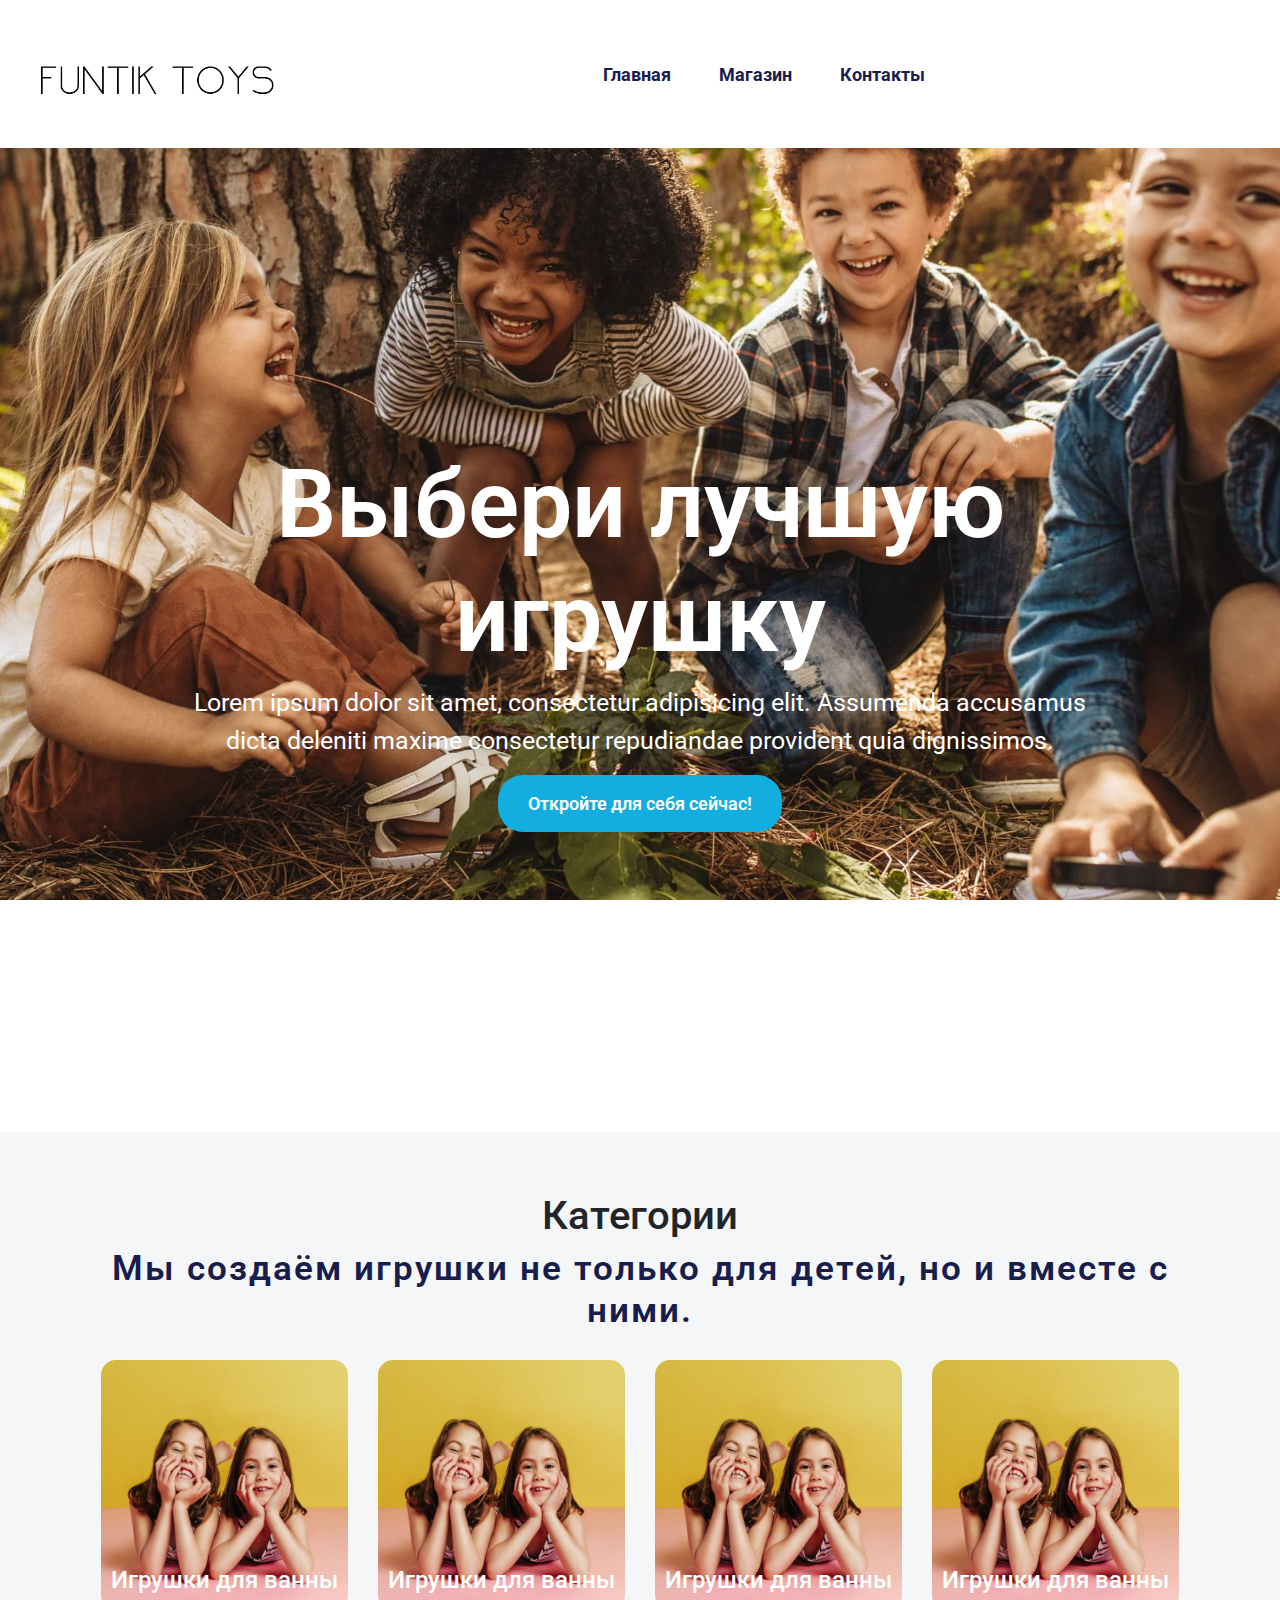
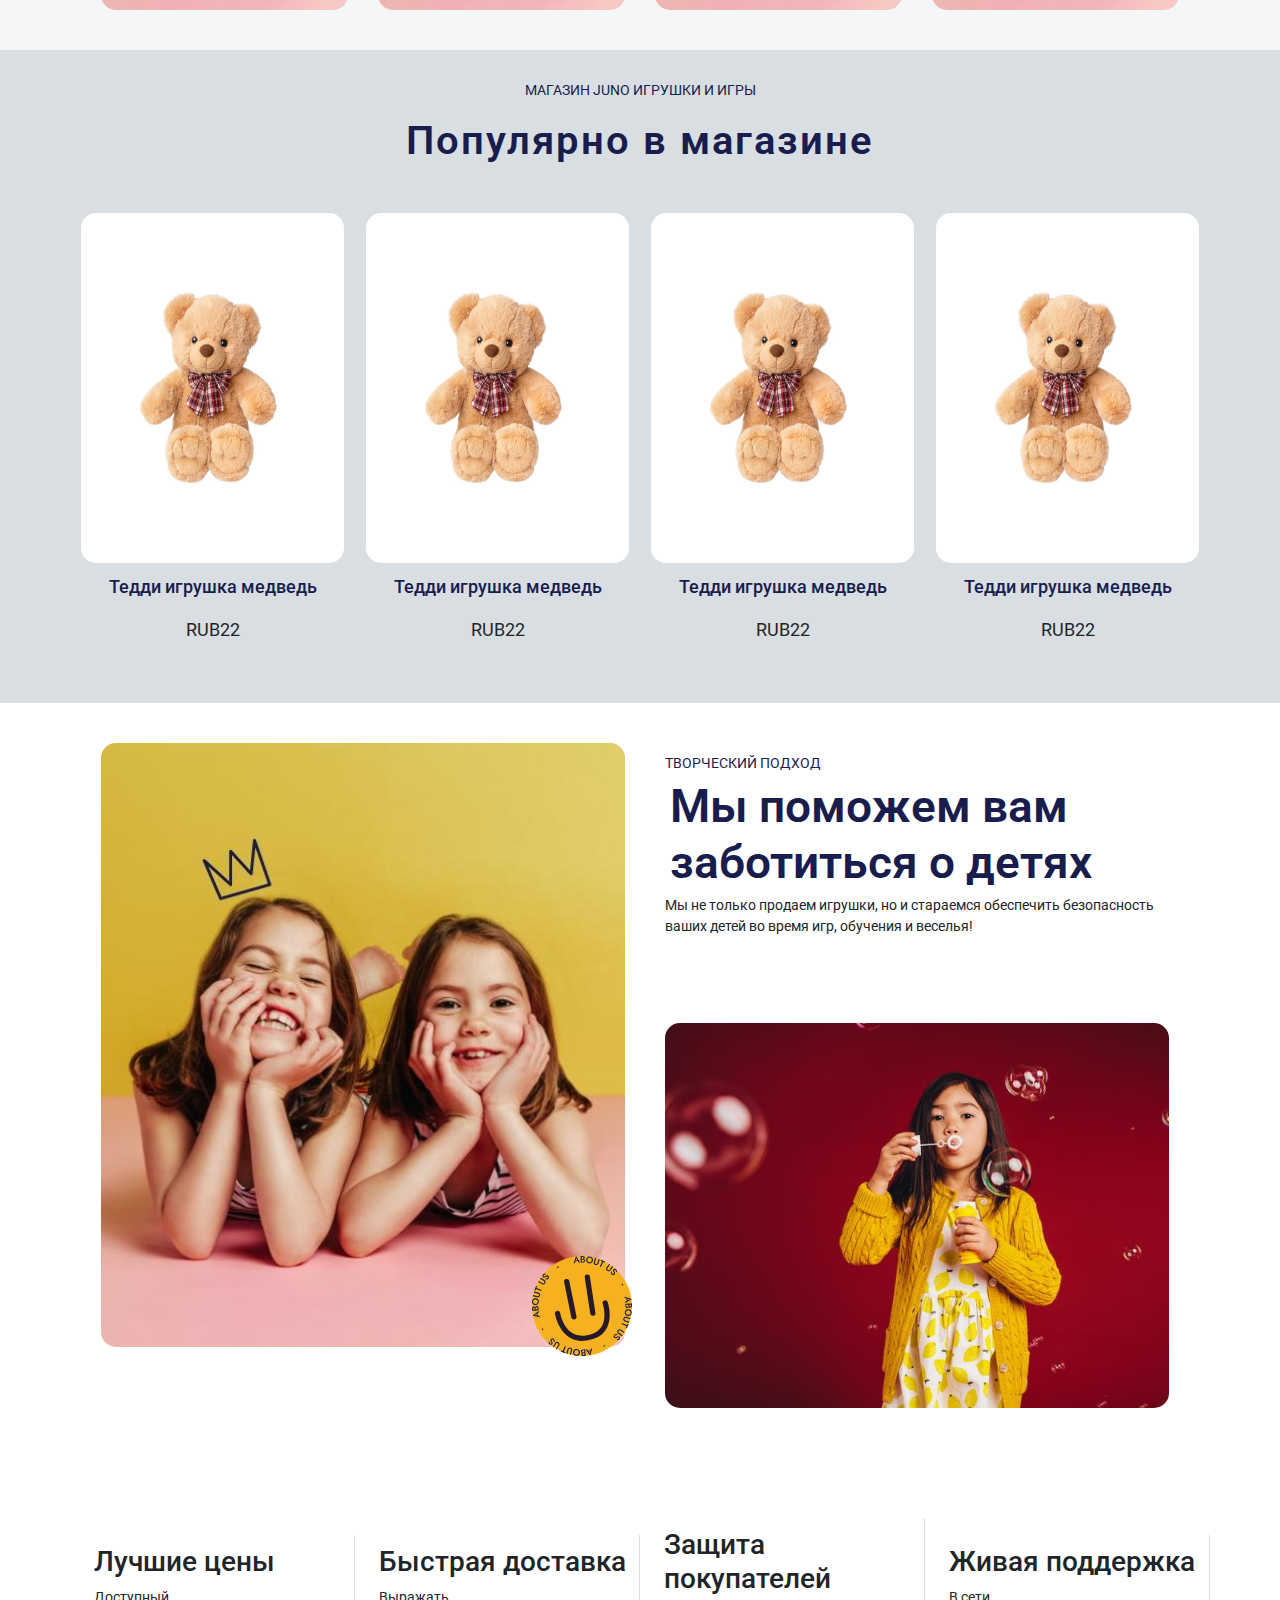
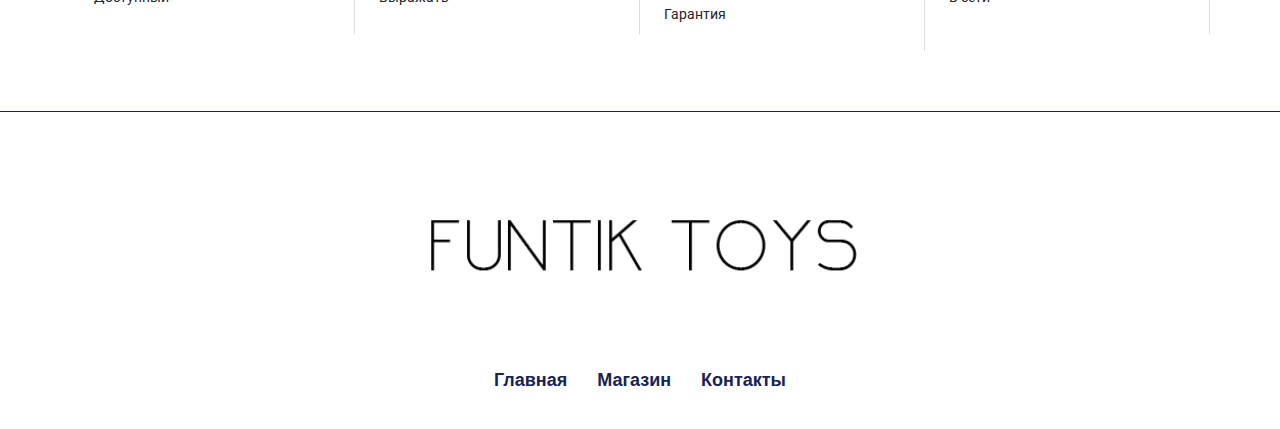
<file: index.html>
<!DOCTYPE html>
<html lang="en">
  <head>
    <meta charset="UTF-8" />
    <meta name="viewport" content="width=device-width, initial-scale=1.0" />
    <meta name="description" content="toys" />
    <meta name="keywords" content="toys" />
    <link
      rel="stylesheet"
      href="https://cdnjs.cloudflare.com/ajax/libs/font-awesome/6.4.0/css/all.min.css"
      integrity="sha512-iecdLmaskl7CVkqkXNQ/ZH/XLlvWZOJyj7Yy7tcenmpD1ypASozpmT/E0iPtmFIB46ZmdtAc9eNBvH0H/ZpiBw=="
      crossorigin="anonymous"
      referrerpolicy="no-referrer"
    />
    <link
      rel="stylesheet"
      href="https://cdn.jsdelivr.net/npm/bootstrap@4.0.0/dist/css/bootstrap.min.css"
      integrity="sha384-Gn5384xqQ1aoWXA+058RXPxPg6fy4IWvTNh0E263XmFcJlSAwiGgFAW/dAiS6JXm"
      crossorigin="anonymous"
    />
    <link rel="stylesheet" href="./assets/css/main.css" />
    <title>Funny</title>
  </head>

  <body>
    <!-- Header start -->
    <header>
      <div class="navigation-bar">
        <div class="header-futures">
          <div class="navbar">
            <div class="logo col-lg-4">
              <a href="index.html">
                <img src="./assets/Img/87.png" alt="logo" />
              </a>
            </div>
            <ul class="nav-menu col-lg-4">
              <li>
                <a href="index.html" class="nav-link hover-underline-animation"
                  >Главная</a
                >
              </li>
              <li>
                <a href="shop.html" class="nav-link hover-underline-animation"
                  >Магазин</a
                >
              </li>
              <li>
                <a
                  href="contact.html"
                  class="nav-link hover-underline-animation"
                  >Контакты
                </a>
              </li>
            </ul>
          </div>
        </div>
        <div class="mobile">
          <div class="hamburger">
            <span class="bar"></span>
            <span class="bar"></span>
            <span class="bar"></span>
          </div>
          <nav class="navbar-mobile">
            <ul class="nav-menu">
              <li><img src="./assets/Img/87.png" alt="logo" /></li>
              <li><a href="index.html" class="nav-link">Главная</a></li>
              <li><a href="shop.html" class="nav-link">Магазин</a></li>
              <li><a href="contact.html" class="nav-link">Контакты </a></li>
            </ul>
          </nav>
        </div>
        <div class="nav-futures col-lg-4">
          <ul>
            <li>
              <a href="wishlist.html">
                <i class="fa-regular fa-heart"></i>
              </a>
            </li>
          </ul>
        </div>
      </div>
    </header>
    <!-- Header End -->
    <!-- Slider start -->
    <div class="discover-shop">
      <div class="container">
        <div class="row">
          <div class="discover-title col-12">
            <div class="discover--shop-title">
              <h2>Выбери лучшую игрушку</h2>
            </div>
            <div class="discover--shop-description">
              <p>
                Lorem ipsum dolor sit amet, consectetur adipisicing elit.
                Assumenda accusamus dicta deleniti maxime consectetur
                repudiandae provident quia dignissimos.
              </p>
            </div>
            <div class="discover--shop-button">
              <button type="submit" class="btn">
                Откройте для себя сейчас!
              </button>
            </div>
          </div>
        </div>
      </div>
    </div>
    <!-- Slider end -->
    <!-- Categories start -->
    <div class="product-categories">
      <div class="container">
        <div class="row">
          <div class="category col-12">
            <div class="category-title">
              <h1>Категории</h1>
            </div>
            <div class="category-description">
              <h2>
                Мы создаём игрушки не только для детей, но и вместе с ними.
              </h2>
            </div>
          </div>
          <div class="col-12">
            <div class="categories col-lg-3 col-md-6 col-s-12">
              <div class="categories-image">
                <img
                  src="./assets/Img/post17-copyright-650x572.jpg"
                  alt="categories"
                />
              </div>
              <div class="categories-title">
                <h4>Игрушки для ванны</h4>
              </div>
            </div>
            <div class="categories col-lg-3 col-md-6 col-s-12">
              <div class="categories-image">
                <img
                  src="./assets/Img/post17-copyright-650x572.jpg"
                  alt="categories"
                />
              </div>
              <div class="categories-title">
                <h4>Игрушки для ванны</h4>
              </div>
            </div>
            <div class="categories col-lg-3 col-md-6 col-s-12">
              <div class="categories-image">
                <img
                  src="./assets/Img/post17-copyright-650x572.jpg"
                  alt="categories"
                />
              </div>
              <div class="categories-title">
                <h4>Игрушки для ванны</h4>
              </div>
            </div>
            <div class="categories col-lg-3 col-md-6 col-s-12">
              <div class="categories-image">
                <img
                  src="./assets/Img/post17-copyright-650x572.jpg"
                  alt="categories"
                />
              </div>
              <div class="categories-title">
                <h4>Игрушки для ванны</h4>
              </div>
            </div>
          </div>
        </div>
      </div>
    </div>
    <!-- Categories end -->
    <!-- Shopping start -->
    <div class="shopping">
      <div class="container">
        <div class="row">
          <div class="shopping-title">
            <p>МАГАЗИН JUNO ИГРУШКИ И ИГРЫ</p>
            <h1>Популярно в магазине</h1>
            <div class="product col-lg-3 col-md-6 col-s-12">
              <div class="product-img">
                <img src="./assets/Img/product10-copyright.jpg" alt="item" />
                <div class="overlay">
                  <a href="./product.html"
                    ><i class="fa-solid fa-arrow-right"></i
                  ></a>
                </div>
              </div>
              <div class="product-title--price">
                <p><a href="./product.html">Тедди игрушка медведь</a></p>
                <span>RUB</span><span>22</span>
              </div>
            </div>
            <div class="product col-lg-3 col-md-6 col-s-12">
              <div class="product-img">
                <img src="./assets/Img/product10-copyright.jpg" alt="item" />
                <div class="overlay">
                  <a href="./product.html"
                    ><i class="fa-solid fa-arrow-right"></i
                  ></a>
                </div>
              </div>
              <div class="product-title--price">
                <p><a href="./product.html">Тедди игрушка медведь</a></p>
                <span>RUB</span><span>22</span>
              </div>
            </div>
            <div class="product col-lg-3 col-md-6 col-s-12">
              <div class="product-img">
                <img src="./assets/Img/product10-copyright.jpg" alt="item" />
                <div class="overlay">
                  <a href="./product.html"
                    ><i class="fa-solid fa-arrow-right"></i
                  ></a>
                </div>
              </div>
              <div class="product-title--price">
                <p><a href="./product.html">Тедди игрушка медведь</a></p>
                <span>RUB</span><span>22</span>
              </div>
            </div>
            <div class="product col-lg-3 col-md-6 col-s-12">
              <div class="product-img">
                <img src="./assets/Img/product10-copyright.jpg" alt="item" />
                <div class="overlay">
                  <a href="./product.html"
                    ><i class="fa-solid fa-arrow-right"></i
                  ></a>
                </div>
              </div>
              <div class="product-title--price">
                <p><a href="./product.html">Тедди игрушка медведь</a></p>
                <span>RUB</span><span>22</span>
              </div>
            </div>
          </div>
        </div>
      </div>
    </div>
    <!-- Shopping end -->
    <!-- About-us start -->
    <div class="team-about-us">
      <div class="container">
        <div class="row">
          <div class="aboutus-image col-12">
            <div class="about-img col-lg-6 col-md-12">
              <img
                src="./assets/Img/img-h1-copyright-pjttqvwalbrnw817unztz81psqjvvc3rr9033y79eu.jpg"
                alt=""
              />
              <div class="smile">
                <img src="./assets/Img/smile.svg" alt="smile" />
                <img
                  src="./assets/Img/about-us.svg"
                  alt="aboutus cycle"
                  id="cycle"
                />
              </div>
            </div>
            <div class="about-info col-lg-6 col-md-12">
              <span>ТВОРЧЕСКИЙ ПОДХОД</span>
              <h1>Мы поможем вам заботиться о детях</h1>
              <p>
                Мы не только продаем игрушки, но и стараемся обеспечить
                безопасность ваших детей во время игр, обучения и веселья!
              </p>
              <img
                src="./assets/Img/imgabt2-copyright-pjttqvwbxkeg7yn6ys58jdmsgs3qlp92qerw2ob7tg.jpg"
                alt=""
              />
            </div>
          </div>
        </div>
      </div>
    </div>
    <!-- About-us end -->
    <!-- Futures start -->
    <div class="futures">
      <div class="container">
        <div class="row">
          <div class="futures-opinions col-12 col-lg-3 col-md-6 col-s-12">
            <div class="futures-icon">
              <i class="fa-solid fa-shop"></i>
            </div>
            <div class="futures-description">
              <h3>Лучшие цены</h3>
              <p>Доступный</p>
            </div>
          </div>
          <div class="futures-opinions col-12 col-lg-3 col-md-6 col-s-12">
            <div class="futures-icon">
              <i class="fa-solid fa-truck-fast"></i>
            </div>
            <div class="futures-description">
              <h3>Быстрая доставка</h3>
              <p>Выражать</p>
            </div>
          </div>
          <div class="futures-opinions col-12 col-lg-3 col-md-6 col-s-12">
            <div class="futures-icon">
              <i class="fa-solid fa-bag-shopping"></i>
            </div>
            <div class="futures-description">
              <h3>Защита покупателей</h3>
              <p>Гарантия</p>
            </div>
          </div>
          <div class="futures-opinions col-lg-3 col-md-6 col-s-12">
            <div class="futures-icon">
              <i class="fa-solid fa-headset"></i>
            </div>
            <div class="futures-description">
              <h3>Живая поддержка</h3>
              <p>В сети</p>
            </div>
          </div>
        </div>
      </div>
    </div>
    <!-- Futures end -->
    <!-- footer start -->
    <footer>
      <div class="footer">
        <div class="container">
          <div class="row">
            <div class="footer-features col-12">
              <div class="logo">
                <img src="./assets/Img/87.png" alt="" />
              </div>
              <div class="footer-navbar">
                <ul>
                  <li>
                    <a href="index.html" class="hover-underline-animation"
                      >Главная</a
                    >
                  </li>
                  <li>
                    <a href="shop.html" class="hover-underline-animation"
                      >Магазин</a
                    >
                  </li>
                  <li>
                    <a href="contact.html" class="hover-underline-animation"
                      >Контакты</a
                    >
                  </li>
                </ul>
              </div>
            </div>
          </div>
        </div>
      </div>
    </footer>
    <!-- footer end -->
    <script src="./JS/main.js"></script>
    <script
      src="https://code.jquery.com/jquery-3.2.1.slim.min.js"
      integrity="sha384-KJ3o2DKtIkvYIK3UENzmM7KCkRr/rE9/Qpg6aAZGJwFDMVNA/GpGFF93hXpG5KkN"
      crossorigin="anonymous"
    ></script>
    <script
      src="https://cdn.jsdelivr.net/npm/popper.js@1.12.9/dist/umd/popper.min.js"
      integrity="sha384-ApNbgh9B+Y1QKtv3Rn7W3mgPxhU9K/ScQsAP7hUibX39j7fakFPskvXusvfa0b4Q"
      crossorigin="anonymous"
    ></script>
    <script
      src="https://cdn.jsdelivr.net/npm/bootstrap@4.0.0/dist/js/bootstrap.min.js"
      integrity="sha384-JZR6Spejh4U02d8jOt6vLEHfe/JQGiRRSQQxSfFWpi1MquVdAyjUar5+76PVCmYl"
      crossorigin="anonymous"
    ></script>
  </body>
</html>
</file>
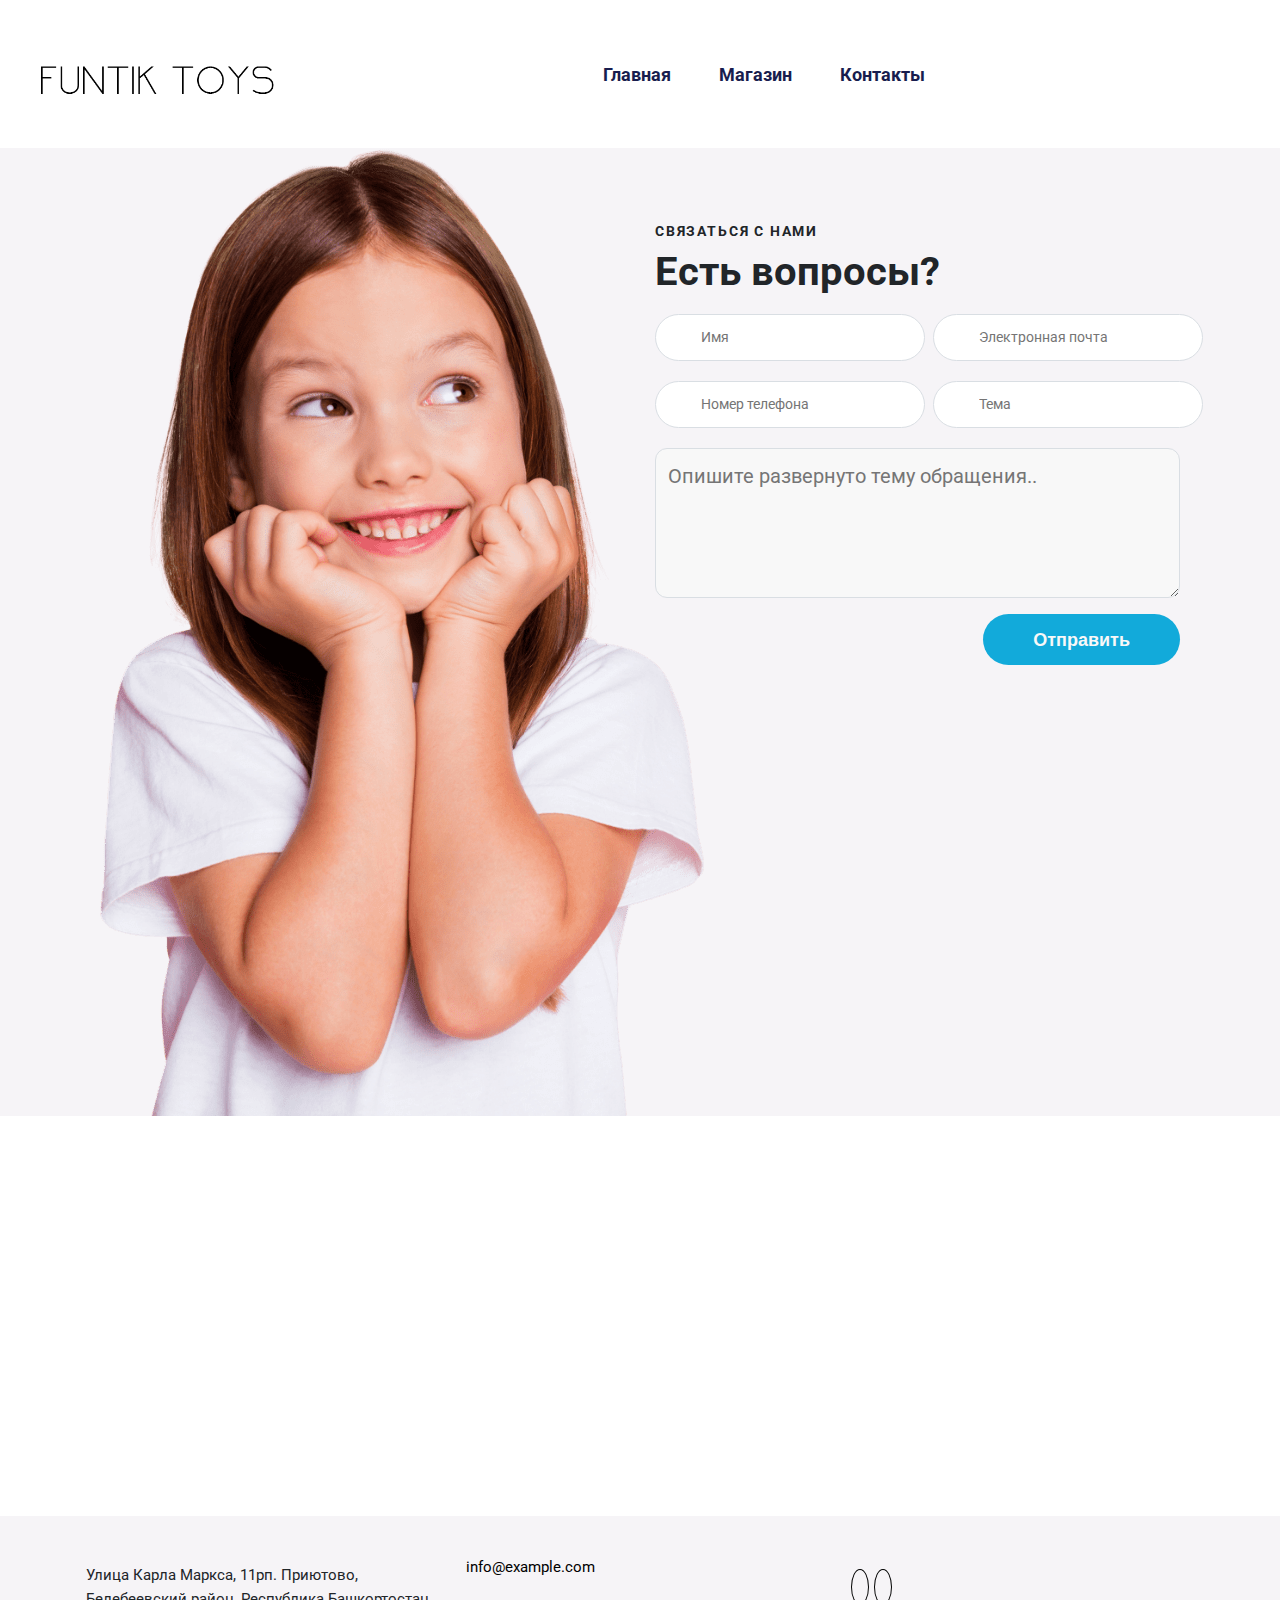
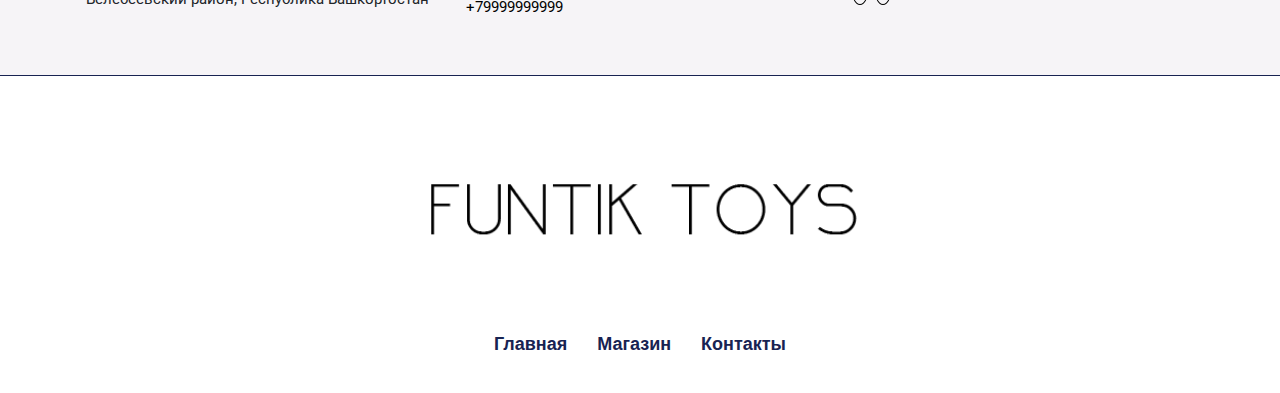
<file: contact.html>
<!DOCTYPE html>
<html lang="en">

<head>
    <meta charset="UTF-8">
    <meta name="viewport" content="width=device-width, initial-scale=1.0">
    <link rel="stylesheet" href="https://cdnjs.cloudflare.com/ajax/libs/font-awesome/6.4.0/css/all.min.css"
        integrity="sha512-iecdLmaskl7CVkqkXNQ/ZH/XLlvWZOJyj7Yy7tcenmpD1ypASozpmT/E0iPtmFIB46ZmdtAc9eNBvH0H/ZpiBw=="
        crossorigin="anonymous" referrerpolicy="no-referrer" />
    <link rel="stylesheet" href="https://cdn.jsdelivr.net/npm/bootstrap@4.0.0/dist/css/bootstrap.min.css"
        integrity="sha384-Gn5384xqQ1aoWXA+058RXPxPg6fy4IWvTNh0E263XmFcJlSAwiGgFAW/dAiS6JXm" crossorigin="anonymous">
    <link rel="stylesheet" href="./assets/css/main.css">
    <title>Funny</title>
</head>

<body>
    <!-- Header start -->
    <header>
        <div class="navigation-bar">
            <div class="header-futures">
                <div class="navbar">
                    <div class="logo col-lg-4">
                        <a href="index.html">
                            <img src="./assets/Img/87.png" alt="logo">
                        </a>
                    </div>
                    <ul class="nav-menu col-lg-4">
                        <li><a href="index.html" class="nav-link hover-underline-animation">Главная</a></li>
                        <li><a href="shop.html" class="nav-link hover-underline-animation">Магазин</a></li>
                        <li><a href="contact.html" class="nav-link hover-underline-animation">Контакты
                        </a></li>
                    </ul>
                </div>
            </div>
            <div class="mobile">
                <div class="hamburger">
                    <span class="bar"></span>
                    <span class="bar"></span>
                    <span class="bar"></span>
                </div>
                <nav class="navbar-mobile">
                    <ul class="nav-menu">
                        <li> <img src="./assets/Img/87.png" alt="logo"></li>
                        <li><a href="index.html" class="nav-link">Главная</a></li>
                        <li><a href="shop.html" class="nav-link">Магазин</a></li>
                        <li><a href="contact.html" class="nav-link">Контакты
                        </a></li>
                    </ul>
                </nav>
            </div>
            <div class="nav-futures col-lg-4">
                <ul>
                    <li>
                        <a href="wishlist.html">
                            <i class="fa-regular fa-heart"></i>
                        </a>
                    </li>
                </ul>
            </div>
        </div>
    </header>
    <!-- Header End -->
    <div class="contact ">
        <div class="container">
            <div class="row">
                <div class="question-answer col-lg-12">
                    <div class="contact-img col-xl-6">
                        <img src="./assets/Img/creative-image-copyright.webp" alt="">
                    </div>
                    <div class="contact-form col-xl-6 col-lg-12">
                        <h3>Связаться с нами</h3>
                        <h1>Есть вопросы?</h1>
                        <form action="#">
                            <div class="question row">
                                <div class="name-input col-lg-6 col-md-12">
                                    <input type="text" placeholder="Имя">
                                </div>
                                <div class="email-input col-lg-6 col-md-12">
                                    <input type="email" placeholder="Электронная почта">
                                </div>
                                <div class="phone-input col-lg-6  col-md-12">
                                    <input type="tel" placeholder="Номер телефона">
                                </div>
                                <div class="subject-input col-lg-6  col-md-12">
                                    <input type="text" placeholder="Тема">
                                </div>
                                <div class="message-input col-lg-12  col-md-12">
                                    <textarea name="message" placeholder="Опишите развернуто тему обращения.."></textarea>
                                </div>
                                <div class="question-button col-lg-12  col-md-12">
                                    <button type="submit">Отправить</button>
                                </div>
                            </div>
                        </form>
                    </div>
                </div>
            </div>
        </div>
    </div>
    <div class="map">
        <div class="mapouter">
            <div class="gmap_canvas">
                <iframe  class="gmap_iframe" width="100%" frameborder="0" scrolling="no" marginheight="0" marginwidth="0" id="gmap_canvas" 
                src="https://www.google.com/maps/embed?pb=!1m17!1m12!1m3!1d2065.983463647874!2d53.93045148755051!3d53.90277871815014!2m3!1f0!2f0!3f0!3m2!1i1024!2i768!4f13.1!3m2!1m1!2zNTPCsDU0JzEwLjAiTiA1M8KwNTUnNTQuNyJF!5e1!3m2!1sen!2sus!4v1707041632550!5m2!1sen!2sus"></iframe>
                <a href='https://maps-generator.com/'>Maps Generator</a>
            </div>
        </div>
    </div>
    <section id="mail-address">
        <div class="container">
                <div class="row adress-mail-network ">
                    <div class="adress col-12 col-lg-4 col-md-12">
                        <p>Улица Карла Маркса, 11 
                            ​рп. Приютово, Белебеевский район, Республика Башкортостан</p>
                    </div>
                    <div class="mail col-12 col-lg-4 col-md-12">
                        <p><a href="#">info@example.com</a></p>
                        <p><a href="tel:+994995559955">+79999999999</a></p>
                    </div>
                    <div class="network col-12 col-lg-4 col-md-12">
                        <ul>
                            <li><a href="#"><i class="fa-brands fa-telegram"></i></a></li>
                            <li><a href="#"><i class="fa-brands fa-whatsapp"></i></a></li>
                        </ul>
                    </div>
                </div>
        </div>
    </section>
    <!-- footer start -->
    <footer>
        <div class="footer">
            <div class="container">
                <div class="row">
                    <div class="footer-features col-12">
                        <div class="logo">
                            <img src="./assets/Img/87.png" alt="">
                        </div>
                        <div class="footer-navbar">
                            <ul>
                                <li><a href="index.html" class="hover-underline-animation">Главная</a></li>
                                <li><a href="shop.html" class="hover-underline-animation">Магазин</a></li>
                                <li><a href="contact.html" class="hover-underline-animation">Контакты</a></li>
                            </ul>
                        </div>
                    </div>
                </div>
            </div>
        </div>
    </footer>
    <!-- footer end -->
    <script src="./JS/main.js"></script>
    <script src="https://code.jquery.com/jquery-3.2.1.slim.min.js"
        integrity="sha384-KJ3o2DKtIkvYIK3UENzmM7KCkRr/rE9/Qpg6aAZGJwFDMVNA/GpGFF93hXpG5KkN"
        crossorigin="anonymous"></script>
    <script src="https://cdn.jsdelivr.net/npm/popper.js@1.12.9/dist/umd/popper.min.js"
        integrity="sha384-ApNbgh9B+Y1QKtv3Rn7W3mgPxhU9K/ScQsAP7hUibX39j7fakFPskvXusvfa0b4Q"
        crossorigin="anonymous"></script>
    <script src="https://cdn.jsdelivr.net/npm/bootstrap@4.0.0/dist/js/bootstrap.min.js"
        integrity="sha384-JZR6Spejh4U02d8jOt6vLEHfe/JQGiRRSQQxSfFWpi1MquVdAyjUar5+76PVCmYl"
        crossorigin="anonymous"></script>
</body>

</html>
</file>
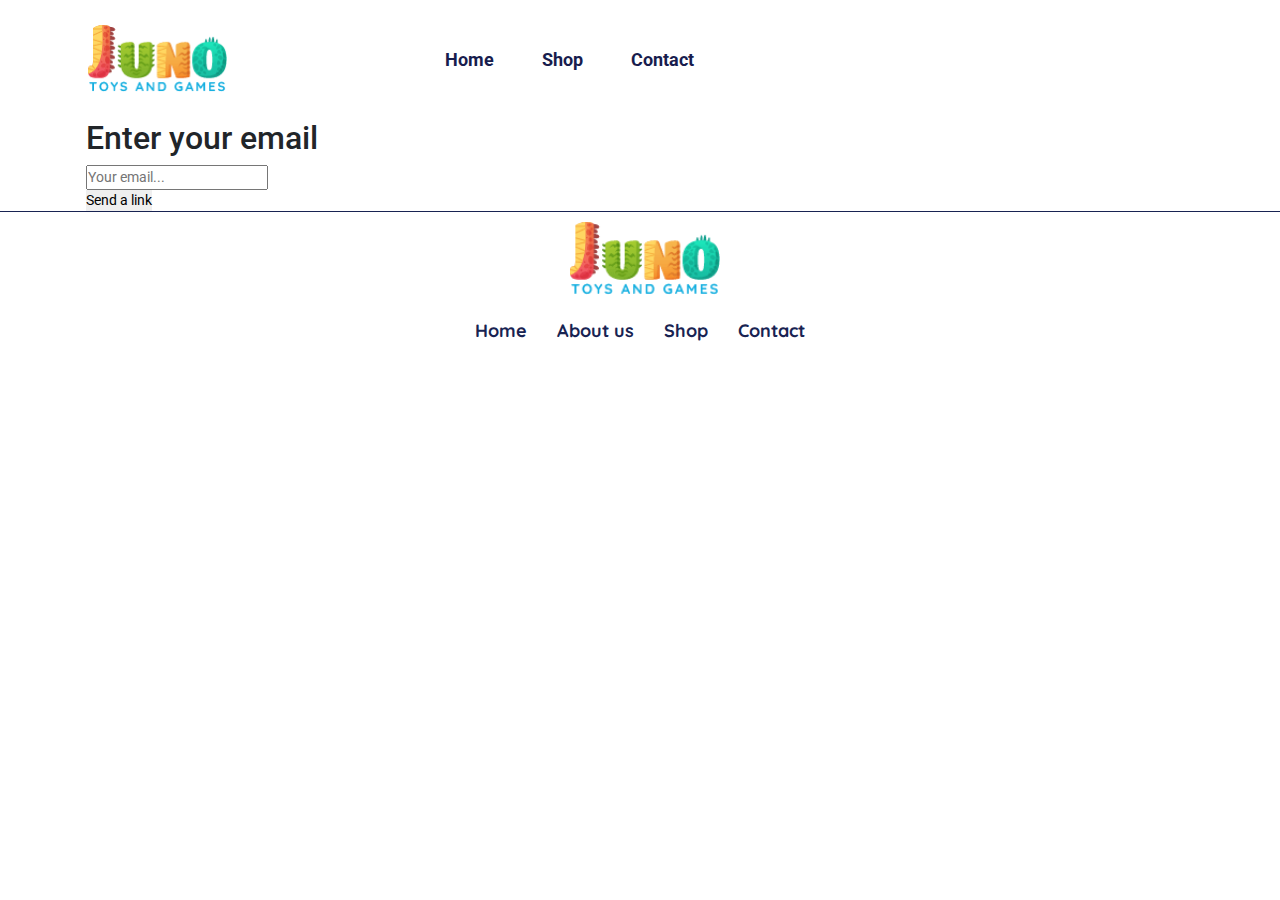
<file: forgot-password.html>
<!DOCTYPE html>
<html lang="en">

<head>
    <meta charset="UTF-8">
    <meta name="viewport" content="width=device-width, initial-scale=1.0">
    <link rel="stylesheet" href="https://cdnjs.cloudflare.com/ajax/libs/font-awesome/6.4.0/css/all.min.css"
        integrity="sha512-iecdLmaskl7CVkqkXNQ/ZH/XLlvWZOJyj7Yy7tcenmpD1ypASozpmT/E0iPtmFIB46ZmdtAc9eNBvH0H/ZpiBw=="
        crossorigin="anonymous" referrerpolicy="no-referrer" />
    <link rel="stylesheet" href="https://cdn.jsdelivr.net/npm/bootstrap@4.0.0/dist/css/bootstrap.min.css"
        integrity="sha384-Gn5384xqQ1aoWXA+058RXPxPg6fy4IWvTNh0E263XmFcJlSAwiGgFAW/dAiS6JXm" crossorigin="anonymous">
    <link rel="stylesheet" href="./assets/css/main.css">
    <title>Funny</title>
</head>

<body>
    <!-- Header start -->
    <header>
        <div class="navigation-bar">
            <div class="header-futures">
                <div class="navbar">
                    <div class="logo col-lg-4">
                        <a href="#">
                            <img src="./assets/Img/logo.jpg" alt="logo">
                        </a>
                    </div>
                    <ul class="nav-menu col-lg-4">
                        <li><a href="index.html" class="nav-link">Home</a></li>
                        <li><a href="shop.html" class="nav-link">Shop</a></li>
                        <li><a href="contact.html" class="nav-link">Contact</a></li>
                    </ul>
                </div>
            </div>
            <div class="mobile">
                <div class="hamburger">
                    <span class="bar"></span>
                    <span class="bar"></span>
                    <span class="bar"></span>
                </div>
                <nav class="navbar-mobile">
                    <ul class="nav-menu">
                        <li> <a href="#"><img src="./assets/Img/logo.jpg" alt="logo"></a></li>
                        <li><a href="index.html" class="nav-link">Home</a></li>
                        <li><a href="shop.html" class="nav-link">Shop</a></li>
                        <li><a href="contact.html" class="nav-link">Contact</a></li>
                    </ul>
                </nav>
            </div>
            <div class="nav-futures col-lg-4">
                <ul>
                    <li>
                        <a href="wishlist.html">
                            <i class="fa-regular fa-heart"></i>
                        </a>
                    </li>
                    <li>
                        <a href="login.html">
                            <i class="fa-regular fa-user"></i>
                        </a>
                    </li>
                </ul>
            </div>
        </div>
    </header>
    <!-- Header End -->
    <section id="forgot-password">

        <div class="container">
            <div class="row">
                <div class="forgot-password col-12">
                    <form action="#">
                    <h2>Enter your email</h2>
                    <input type="email" name="Email" placeholder="Your email...">
                    <div class="btn-forgot">
                        <button class="forgot-button" type="submit">
                            Send a link
                        </button>
                    </div>
                </form>
            </div>
        </div>
    </div>
</section>
    <!-- footer start -->
    <footer>
        <div class="footer">
            <div class="container">
                <div class="row">
                    <div class="footer-features col-12">
                        <div class="logo">
                            <img src="./assets/Img/logo.jpg" alt="">
                        </div>
                        <div class="footer-navbar">
                            <ul>
                                <li><a href="#">Home</a></li>
                                <li><a href="#">About us</a></li>
                                <li><a href="#">Shop</a></li>
                                <li><a href="#">Contact</a></li>
                            </ul>
                        </div>
                    </div>
                </div>
            </div>
        </div>
    </footer>
    <!-- footer end -->
    <script src="./JS/main.js"></script>
    <script src="./JS/mobile-navbar.js"></script>
    <script src="https://code.jquery.com/jquery-3.2.1.slim.min.js"
        integrity="sha384-KJ3o2DKtIkvYIK3UENzmM7KCkRr/rE9/Qpg6aAZGJwFDMVNA/GpGFF93hXpG5KkN"
        crossorigin="anonymous"></script>
    <script src="https://cdn.jsdelivr.net/npm/popper.js@1.12.9/dist/umd/popper.min.js"
        integrity="sha384-ApNbgh9B+Y1QKtv3Rn7W3mgPxhU9K/ScQsAP7hUibX39j7fakFPskvXusvfa0b4Q"
        crossorigin="anonymous"></script>
    <script src="https://cdn.jsdelivr.net/npm/bootstrap@4.0.0/dist/js/bootstrap.min.js"
        integrity="sha384-JZR6Spejh4U02d8jOt6vLEHfe/JQGiRRSQQxSfFWpi1MquVdAyjUar5+76PVCmYl"
        crossorigin="anonymous"></script>
</body>

</html>
</file>
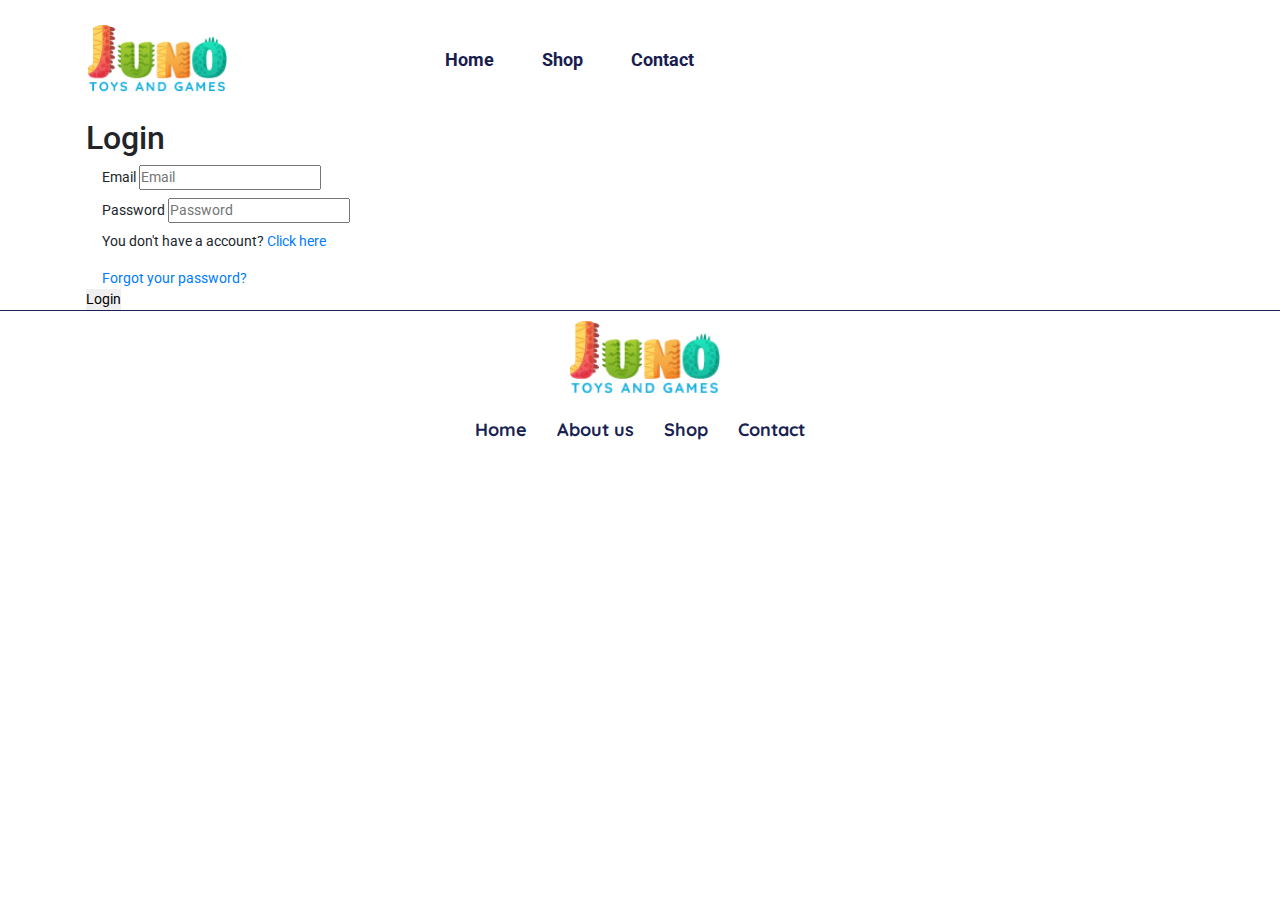
<file: login.html>
<!DOCTYPE html>
<html lang="en">

<head>
    <meta charset="UTF-8">
    <meta name="viewport" content="width=device-width, initial-scale=1.0">
    <link rel="stylesheet" href="https://cdnjs.cloudflare.com/ajax/libs/font-awesome/6.4.0/css/all.min.css"
        integrity="sha512-iecdLmaskl7CVkqkXNQ/ZH/XLlvWZOJyj7Yy7tcenmpD1ypASozpmT/E0iPtmFIB46ZmdtAc9eNBvH0H/ZpiBw=="
        crossorigin="anonymous" referrerpolicy="no-referrer" />
    <link rel="stylesheet" href="https://cdn.jsdelivr.net/npm/bootstrap@4.0.0/dist/css/bootstrap.min.css"
        integrity="sha384-Gn5384xqQ1aoWXA+058RXPxPg6fy4IWvTNh0E263XmFcJlSAwiGgFAW/dAiS6JXm" crossorigin="anonymous">
    <link rel="stylesheet" href="./assets/css/main.css">
    <title>Funny</title>
</head>

<body>
    <!-- Header start -->
    <header>
        <div class="navigation-bar">
            <div class="header-futures">
                <div class="navbar">
                    <div class="logo col-lg-4">
                        <a href="#">
                            <img src="./assets/Img/logo.jpg" alt="logo">
                        </a>
                    </div>
                    <ul class="nav-menu col-lg-4">
                        <li><a href="index.html" class="nav-link">Home</a></li>
                        <li><a href="shop.html" class="nav-link">Shop</a></li>
                        <li><a href="contact.html" class="nav-link">Contact</a></li>
                    </ul>
                </div>
            </div>
            <div class="mobile">
                <div class="hamburger">
                    <span class="bar"></span>
                    <span class="bar"></span>
                    <span class="bar"></span>
                </div>
                <nav class="navbar-mobile">
                    <ul class="nav-menu">
                        <li> <a href="#"><img src="./assets/Img/logo.jpg" alt="logo"></a></li>
                        <li><a href="index.html" class="nav-link">Home</a></li>
                        <li><a href="shop.html" class="nav-link">Shop</a></li>
                        <li><a href="contact.html" class="nav-link">Contact</a></li>
                    </ul>
                </nav>
            </div>
            <div class="nav-futures col-lg-4">
                <ul>
                    <li>
                        <a href="wishlist.html">
                            <i class="fa-regular fa-heart"></i>
                        </a>
                    </li>
                    <li>
                        <a href="login.html">
                            <i class="fa-regular fa-user"></i>
                        </a>
                    </li>
                </ul>
            </div>
        </div>
    </header>
    <!-- Header End -->
    <div class="container">
        <div class="row login-center">
                <form>
                    <div class="login col-12">
                        <div class="login-title">
                            <h2>Login</h2>
                        </div>
                        <div class="col-12 login-element">
                            <label for="Email">
                                Email
                                <input type="email" name="Email" placeholder="Email" required>
                            </label>
                        </div>
                        <div class="col-12 login-element">
                            <label for="Password">
                                Password
                                <input type="password" name="Password" placeholder="Password" required>
                            </label>
                        </div>
                        <div class="lost-password col-12">
                            <p>You don't have a account?
                                <a href="register.html">    
                                    Click here
                                </a>
                            </p>
                            <a href="forgot-password.html">
                                Forgot your password?
                            </a>
                        </div>
                        <div class="btn-login">
                            <button class="login-button" type="submit">
                                Login
                            </button>
                        </div>
                    </div>
                </form>
        </div>
    </div>
    <!-- footer start -->
    <footer>
        <div class="footer">
            <div class="container">
                <div class="row">
                    <div class="footer-features col-12">
                        <div class="logo">
                            <img src="./assets/Img/logo.jpg" alt="">
                        </div>
                        <div class="footer-navbar">
                            <ul>
                                <li><a href="#">Home</a></li>
                                <li><a href="#">About us</a></li>
                                <li><a href="#">Shop</a></li>
                                <li><a href="#">Contact</a></li>
                            </ul>
                        </div>
                    </div>
                </div>
            </div>
        </div>
    </footer>
    <!-- footer end -->
    <script src="./JS/main.js"></script>
    <script src="./JS/mobile-navbar.js"></script>
    <script src="./JS/price-range.js"></script>
    <script src="https://code.jquery.com/jquery-3.2.1.slim.min.js"
        integrity="sha384-KJ3o2DKtIkvYIK3UENzmM7KCkRr/rE9/Qpg6aAZGJwFDMVNA/GpGFF93hXpG5KkN"
        crossorigin="anonymous"></script>
    <script src="https://cdn.jsdelivr.net/npm/popper.js@1.12.9/dist/umd/popper.min.js"
        integrity="sha384-ApNbgh9B+Y1QKtv3Rn7W3mgPxhU9K/ScQsAP7hUibX39j7fakFPskvXusvfa0b4Q"
        crossorigin="anonymous"></script>
    <script src="https://cdn.jsdelivr.net/npm/bootstrap@4.0.0/dist/js/bootstrap.min.js"
        integrity="sha384-JZR6Spejh4U02d8jOt6vLEHfe/JQGiRRSQQxSfFWpi1MquVdAyjUar5+76PVCmYl"
        crossorigin="anonymous"></script>
</body>

</html>
</file>
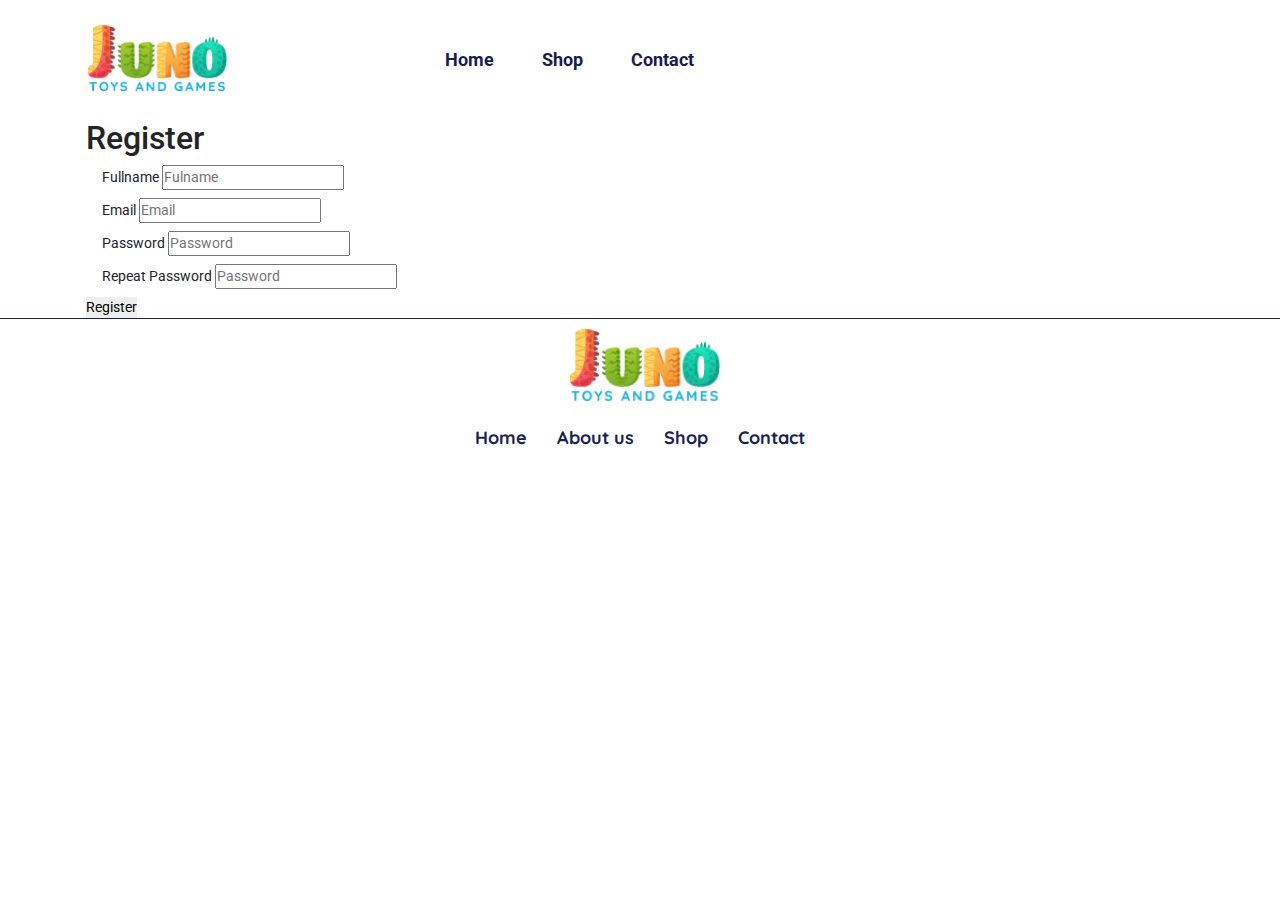
<file: register.html>
<!DOCTYPE html>
<html lang="en">

<head>
    <meta charset="UTF-8">
    <meta name="viewport" content="width=device-width, initial-scale=1.0">
    <link rel="stylesheet" href="https://cdnjs.cloudflare.com/ajax/libs/font-awesome/6.4.0/css/all.min.css"
        integrity="sha512-iecdLmaskl7CVkqkXNQ/ZH/XLlvWZOJyj7Yy7tcenmpD1ypASozpmT/E0iPtmFIB46ZmdtAc9eNBvH0H/ZpiBw=="
        crossorigin="anonymous" referrerpolicy="no-referrer" />
    <link rel="stylesheet" href="https://cdn.jsdelivr.net/npm/bootstrap@4.0.0/dist/css/bootstrap.min.css"
        integrity="sha384-Gn5384xqQ1aoWXA+058RXPxPg6fy4IWvTNh0E263XmFcJlSAwiGgFAW/dAiS6JXm" crossorigin="anonymous">
    <link rel="stylesheet" href="./assets/css/main.css">
    <title>Funny</title>
</head>

<body>
    <!-- Header start -->
    <header>
        <div class="navigation-bar">
            <div class="header-futures">
                <div class="navbar">
                    <div class="logo col-lg-4">
                        <a href="#">
                            <img src="./assets/Img/logo.jpg" alt="logo">
                        </a>
                    </div>
                    <ul class="nav-menu col-lg-4">
                        <li><a href="index.html" class="nav-link">Home</a></li>
                        <li><a href="shop.html" class="nav-link">Shop</a></li>
                        <li><a href="contact.html" class="nav-link">Contact</a></li>
                    </ul>
                </div>
            </div>
            <div class="mobile">
                <div class="hamburger">
                    <span class="bar"></span>
                    <span class="bar"></span>
                    <span class="bar"></span>
                </div>
                <nav class="navbar-mobile">
                    <ul class="nav-menu">
                        <li> <a href="#"><img src="./assets/Img/logo.jpg" alt="logo"></a></li>
                        <li><a href="index.html" class="nav-link">Home</a></li>
                        <li><a href="shop.html" class="nav-link">Shop</a></li>
                        <li><a href="contact.html" class="nav-link">Contact</a></li>
                    </ul>
                </nav>
            </div>
            <div class="nav-futures col-lg-4">
                <ul>
                    <li>
                        <a href="wishlist.html">
                            <i class="fa-regular fa-heart"></i>
                        </a>
                    </li>
                    <li>
                        <a href="login.html">
                            <i class="fa-regular fa-user"></i>
                        </a>
                    </li>
                </ul>
            </div>
        </div>
    </header>
    <!-- Header End -->
    <section id="register">
        <div class="container">
            <div class="row register-center">
                <form>
                    <div class="register col-12">
                        <div class="register-title">
                            <h2>Register</h2>
                        </div>
                        <div class="col-12 register-element">
                            <label for="name">
                                Fullname
                                <input type="text" name="Name" placeholder="Fulname" required>
                            </label>
                        </div>
                        <div class="col-12 register-element">
                            <label for="Email">
                                Email
                                <input type="email" name="Email" placeholder="Email" required>
                            </label>
                        </div>
                        <div class="col-12 register-element">
                            <label for="Password">
                                Password
                                <input type="password" name="Password" placeholder="Password" required>
                            </label>
                        </div>
                        <div class="col-12 register-element">
                            <label for="Password">
                                Repeat Password
                                <input type="password" name="Password" placeholder="Password" required>
                            </label>
                        </div>
                        <div class="btn-register">
                            <button class="register-button" type="submit">
                                Register
                            </button>
                        </div>
                    </div>
                </form>
            </div>
        </div>
    </section>
     <!-- footer start -->
     <footer>
        <div class="footer">
            <div class="container">
                <div class="row">
                    <div class="footer-features col-12">
                        <div class="logo">
                            <img src="./assets/Img/logo.jpg" alt="">
                        </div>
                        <div class="footer-navbar">
                            <ul>
                                <li><a href="#">Home</a></li>
                                <li><a href="#">About us</a></li>
                                <li><a href="#">Shop</a></li>
                                <li><a href="#">Contact</a></li>
                            </ul>
                        </div>
                    </div>
                </div>
            </div>
        </div>
    </footer>
    <!-- footer end -->
    <script src="./JS/main.js"></script>
    <script src="./JS/mobile-navbar.js"></script>
    <script src="./JS/price-range.js"></script>
    <script src="https://code.jquery.com/jquery-3.2.1.slim.min.js"
        integrity="sha384-KJ3o2DKtIkvYIK3UENzmM7KCkRr/rE9/Qpg6aAZGJwFDMVNA/GpGFF93hXpG5KkN"
        crossorigin="anonymous"></script>
    <script src="https://cdn.jsdelivr.net/npm/popper.js@1.12.9/dist/umd/popper.min.js"
        integrity="sha384-ApNbgh9B+Y1QKtv3Rn7W3mgPxhU9K/ScQsAP7hUibX39j7fakFPskvXusvfa0b4Q"
        crossorigin="anonymous"></script>
    <script src="https://cdn.jsdelivr.net/npm/bootstrap@4.0.0/dist/js/bootstrap.min.js"
        integrity="sha384-JZR6Spejh4U02d8jOt6vLEHfe/JQGiRRSQQxSfFWpi1MquVdAyjUar5+76PVCmYl"
        crossorigin="anonymous"></script>
</body>
</html>
</file>
<file: assets/css/main.css>
@import url("https://fonts.googleapis.com/css2?family=Montserrat:ital,wght@1,100&family=Quicksand&family=Roboto:wght@300&display=swap");
.container {
  width: 1200px;
  margin: 0 auto;
}

.col-1 {
  width: 8.3333333333%;
  padding: 0 16px;
}

.col-2 {
  width: 16.6666666667%;
  padding: 0 16px;
}

.col-3 {
  width: 25%;
  padding: 0 16px;
}

.col-4 {
  width: 33.3333333333%;
  padding: 0 16px;
}

.col-5 {
  padding: 0 16px;
  width: 41.6666666667%;
}

.col-6 {
  padding: 0 16px;
  width: 50%;
}

.col-7 {
  padding: 0 16px;
  width: 58.3333333333%;
}

.col-8 {
  padding: 0 16px;
  width: 66.6666666667%;
}

.col-9 {
  padding: 0 16px;
  width: 75%;
}

.col-10 {
  padding: 0 16px;
  width: 83.3333333333%;
}

.col-11 {
  padding: 0 16px;
  width: 91.6666666667%;
}

.col-12 {
  padding: 0 16px;
  width: 100%;
}

[class*=col-] {
  float: left;
}

[class*=col-]::after {
  clear: both;
}

.row {
  display: flex;
  flex-basis: 100%;
  flex-wrap: wrap;
  align-items: center;
}

.container-fluid {
  width: 100%;
}

.clear-fix {
  clear: both;
}

@media only screen and (max-width: 1200px) {
  .container {
    width: 95%;
  }
  .col-lg-1 {
    width: 8.3333333333%;
    padding: 0 16px;
  }
  .col-lg-2 {
    width: 16.6666666667%;
    padding: 0 16px;
  }
  .col-lg-3 {
    width: 25%;
    padding: 0 16px;
  }
  .col-lg-4 {
    width: 33.3333333333%;
    padding: 0 16px;
  }
  .col-lg-5 {
    width: 41.6666666667%;
    padding: 0 16px;
  }
  .col-lg-6 {
    width: 50%;
    padding: 0 16px;
  }
  .col-lg-7 {
    width: 58.3333333333%;
    padding: 0 16px;
  }
  .col-lg-8 {
    width: 66.6666666667%;
    padding: 0 16px;
  }
  .col-lg-9 {
    width: 75%;
    padding: 0 16px;
  }
  .col-lg-10 {
    width: 83.3333333333%;
    padding: 0 16px;
  }
  .col-lg-11 {
    width: 91.6666666667%;
    padding: 0 16px;
  }
  .col-lg-12 {
    width: 100%;
    padding: 0 16px;
  }
}
@media only screen and (max-width: 992px) {
  .container {
    width: 95%;
  }
  .col-md-1 {
    width: 8.3333333333%;
  }
  .col-md-2 {
    width: 16.6666666667%;
    padding: 0 16px;
  }
  .col-md-3 {
    padding: 0 16px;
    width: 25%;
  }
  .col-md-4 {
    width: 33.3333333333%;
  }
  .col-md-5 {
    width: 41.6666666667%;
  }
  .col-md-6 {
    width: 50%;
    padding: 0 16px;
  }
  .col-md-7 {
    width: 58.3333333333%;
  }
  .col-md-8 {
    width: 66.6666666667%;
  }
  .col-md-9 {
    width: 75%;
  }
  .col-md-10 {
    width: 83.3333333333%;
  }
  .col-md-11 {
    width: 91.6666666667%;
  }
  .col-md-12 {
    width: 100%;
    padding: 0 16px;
  }
}
@media only screen and (max-width: 768px) {
  .container {
    width: 100%;
  }
  .col-s-1 {
    width: 8.3333333333%;
  }
  .col-s-2 {
    width: 16.6666666667%;
  }
  .col-s-3 {
    width: 25%;
    padding: 0 16px;
  }
  .col-s-4 {
    width: 33.3333333333%;
  }
  .col-s-5 {
    width: 41.6666666667%;
  }
  .col-s-6 {
    width: 50%;
    padding: 0 16px;
  }
  .col-s-7 {
    width: 58.3333333333%;
  }
  .col-s-8 {
    width: 66.6666666667%;
  }
  .col-s-9 {
    width: 75%;
  }
  .col-s-10 {
    width: 83.3333333333%;
  }
  .col-s-11 {
    width: 91.6666666667%;
  }
  .col-s-12 {
    width: 100%;
    padding: 0 16px;
  }
}
@media only screen and (max-width: 576px) {
  .container {
    width: 100%;
  }
  .col-xs-1 {
    width: 8.3333333333%;
  }
  .col-xs-2 {
    width: 16.6666666667%;
  }
  .col-xs-3 {
    width: 25%;
    padding: 0 16px;
  }
  .col-xs-4 {
    width: 33.3333333333%;
  }
  .col-xs-5 {
    width: 41.6666666667%;
  }
  .col-xs-6 {
    width: 50%;
    padding: 0 16px;
  }
  .col-xs-7 {
    width: 58.3333333333%;
  }
  .col-xs-8 {
    width: 66.6666666667%;
  }
  .col-xs-9 {
    width: 75%;
  }
  .col-xs-10 {
    width: 83.3333333333%;
  }
  .col-xs-11 {
    width: 91.6666666667%;
  }
  .col-xs-12 {
    width: 100%;
    padding: 0 16px;
  }
}
* {
  box-sizing: border-box;
  padding: 0;
  margin: 0;
}

body {
  font-size: 14px;
  font-weight: 400;
  font-family: "Montserrat", sans-serif;
  font-family: "Quicksand", sans-serif;
  font-family: "Roboto", sans-serif;
}

html {
  scroll-behavior: smooth;
}

ul {
  list-style: none;
}

li {
  list-style: none;
}

a {
  text-decoration: none;
}

button {
  border: none !important;
}

.footer {
  border-top: 1px solid #182352;
  background-color: #fff;
}

.footer-features {
  padding: 5px;
  display: flex;
  align-items: center;
  justify-content: center;
  flex-direction: column;
  flex-wrap: wrap;
}
.footer-features .logo img {
  width: 100%;
  height: 40%;
}

.footer-navbar ul {
  display: flex;
}
.footer-navbar ul li {
  padding: 15px;
  font-size: 18px;
  font-weight: 700;
  align-items: center;
  font-family: "Quicksand", sans-serif;
}
.footer-navbar ul li a {
  color: #182352;
  text-decoration: none;
}

@media screen and (max-width: 768px) {
  .footer-navbar ul {
    display: block;
  }
}
.navigation-bar {
  display: flex;
  justify-content: space-around;
  align-items: center;
}

.header-futures {
  display: flex;
  justify-content: space-around;
}

.logo img {
  width: 100%;
  margin: 5px;
}

.navigation-bar a {
  color: #181d4E;
  text-decoration: none;
}

.navbar ul {
  margin: 30px 0;
  display: flex;
  justify-content: space-between;
  align-items: center;
}
.navbar ul li {
  padding: 0 8px;
  font-size: 18px;
  font-weight: 700;
  align-items: center;
}

.nav-futures ul {
  display: flex;
  justify-content: center;
  margin: 30px 0;
}
.nav-futures ul li {
  padding: 0 8px;
  cursor: pointer;
}
.nav-futures i {
  font-size: 20px;
}

.hover-underline-animation {
  display: inline-block;
  position: relative;
  color: #181d4E;
}

/* underline */
.hover-underline-animation:after {
  content: "";
  position: absolute;
  width: 100%;
  transform: scaleX(0);
  height: 2px;
  bottom: 0;
  left: 0;
  background-color: #181d4E;
  transform-origin: bottom right;
  transition: transform 0.25s ease-out;
}

.hover-underline-animation:hover:after {
  transform: scaleX(1);
  transform-origin: left;
}

.navbar-mobile {
  z-index: 333;
  position: absolute;
  width: 100%;
  top: 60%;
  right: 0%;
  transition: 0.5s;
  visibility: hidden;
  opacity: 0;
}

.mob {
  z-index: 333;
  position: absolute;
  display: none;
  padding-top: 20px;
  top: 9%;
  visibility: visible;
  opacity: 1;
  transition: all 0.5s ease-in-out;
  background: #fff;
  width: 100%;
  right: 0%;
}

.navbar-mobile .nav-menu {
  background-color: white;
  color: black;
  font-family: sans-serif;
  font-size: 18px;
  cursor: pointer;
}

.hamburger {
  display: none;
  cursor: pointer;
}

.bar {
  display: block;
  width: 25px;
  height: 3px;
  margin: 8px auto;
  transition: all 0.3s ease-in-out;
  background-color: black;
}

.navbar-mobile {
  display: none;
}

@media screen and (max-width: 992px) {
  .nav-menu li {
    text-align: center;
  }
  .nav-menu li img {
    width: 50%;
    height: 20%;
  }
  .header-futures {
    display: none;
  }
  .hamburger {
    display: block;
  }
  .hamburger.active .bar:nth-child(2) {
    opacity: 0;
  }
  .hamburger.active .bar:nth-child(1) {
    transform: translateY(10px) rotate(45deg);
  }
  .hamburger.active .bar:nth-child(3) {
    transform: translateY(-12px) rotate(-45deg);
  }
  .nav-bar .nav-menu {
    left: -100%;
    top: 70px;
    gap: 0;
    flex-direction: column;
    width: 100%;
    text-align: center;
    transition: 0.3s;
  }
  .nav-menu li {
    padding: 5px 0;
  }
  .nav-menu li a {
    color: #181d4E;
    font-size: 18px;
    font-weight: 700;
  }
  .nav-item {
    margin: 16px 0;
  }
  .nav-menu.active {
    left: 0;
  }
  .mob {
    display: block;
  }
  .navigation-bar {
    display: flex;
    justify-content: space-around;
  }
}
.discover-shop {
  background: url("./../Img/juno_3-1-copyright.jpg");
  background-repeat: no-repeat;
  background-attachment: fixed;
  background-size: cover;
  position: relative;
  background-position: center;
  width: 100%;
  height: 100%;
}

.discover-title {
  padding: 300px 100px;
  flex-direction: column;
  color: white;
  text-align: center;
}
.discover-title .discover--shop-title h2 {
  font-size: 95px;
  font-weight: 600;
}
.discover-title .discover--shop-description p {
  font-size: 25px;
}
.discover-title .discover--shop-button button {
  background-color: #12AEE0;
  border-radius: 25px;
  color: white;
  font-size: 18px;
  font-weight: 600;
  padding: 15px 30px;
  cursor: pointer;
  border: none;
  transition: all 0.8s;
}
.discover-title .discover--shop-button button:hover {
  opacity: 0.8;
  background-color: white;
  color: #12AEE0;
}

.active-wish {
  color: red !important;
  font-size: 90px;
}

.btn:link,
.btn:visited {
  text-transform: uppercase;
  text-decoration: none;
  padding: 15px 40px;
  display: inline-block;
  border-radius: 100px;
  transition: all 0.2s;
  position: relative;
}

.btn:hover {
  transform: translateY(-3px);
  box-shadow: 0 10px 20px rgba(0, 0, 0, 0.2);
}

.btn:active {
  transform: translateY(-1px);
  box-shadow: 0 5px 10px rgba(0, 0, 0, 0.2);
}

.shopping {
  background-color: #d9dee3;
}
.shopping .shopping-title {
  padding: 30px 0;
}
.shopping .shopping-title p, .shopping .shopping-title h1 {
  text-align: center;
  color: #181d4e;
}
.shopping .shopping-title h1 {
  font-weight: 600;
  letter-spacing: 2px;
}

.product {
  padding: 30px 8px;
}
.product .product-img img {
  width: 100%;
  height: 350px;
  cursor: pointer;
  border-radius: 15px;
}
.product .product-title--price {
  text-align: center;
}
.product .product-title--price p {
  padding-top: 8px;
  font-size: 18px;
}
.product .product-title--price p a {
  color: #181d4e;
  text-decoration: none;
  font-weight: 500;
}
.product .product-title--price span {
  font-size: 18px;
}

.product-img {
  position: relative;
}
.product-img img {
  transform-origin: 50% 65%;
  transition: transform 0.8s, filter 3s ease-in-out;
}
.product-img img:hover {
  transform: scale(1.1);
  opacity: 0.8;
}

.product-img {
  font-size: 16px;
  line-height: 1.2em;
  position: relative;
  float: left;
  cursor: pointer;
  overflow: hidden;
  margin: 10px 1%;
}

.product-img *,
.product-img *:before,
.product-img *:after {
  transition: all 0.35s ease;
}

.product-img:before {
  position: absolute;
  top: 10px;
  bottom: 10px;
  left: 10px;
  right: 10px;
  content: "";
  opacity: 0;
  transition: all 0.35s ease;
}

.product-img img {
  max-width: 100%;
  width: 100%;
  height: 300px;
  vertical-align: top;
}

.product-img .overlay {
  position: absolute;
  top: 0;
  bottom: 0;
  left: 0;
  right: 0;
  display: flex;
  align-items: center;
  justify-content: center;
}

.product-img a {
  margin: 2px;
  opacity: 0;
  text-decoration: none;
}

.product-img a i {
  display: block;
  line-height: 40px;
  width: 40px;
  background-color: #ffffff;
  text-align: center;
  color: #000000;
  font-size: 18px;
  border-radius: 25px;
  text-decoration: none;
}

.product-img a i:hover {
  color: #12aee0;
  cursor: pointer;
}

.product-img a:first-of-type {
  transform: translateX(-100%);
}

.product-img a:last-of-type {
  transform: translateX(100%);
}

.product-img:hover:before,
.product-img.hover:before {
  opacity: 0.5;
}

.product-img:hover a,
.product-img.hover a {
  opacity: 1;
  transform: translateX(0);
}

/* Small Devices, Tablets */
@media only screen and (max-width: 767px) {
  .product-img {
    width: 100%;
    margin: 0 0 15px;
  }
}
.product-categories {
  background-color: #f5f6f7;
  padding: 40px 0;
}

.category {
  padding: 20px 0;
}
.category .category-title {
  text-align: center;
}
.category .category-description h2 {
  letter-spacing: 2px;
  text-align: center;
  font-size: 2.5em;
  color: #181d4e;
  font-weight: 600;
}

.categories {
  position: relative;
  display: flex;
  align-items: center;
  justify-content: center;
  flex-wrap: nowrap;
  cursor: pointer;
  transition: 0.8s;
}
.categories:hover {
  transform: scale(0.9);
  opacity: 0.9;
}
.categories img {
  height: 250px;
  width: 100%;
  border-radius: 15px;
}
.categories .categories-title {
  position: absolute;
  bottom: 0;
  padding: 8px;
  color: white;
}

.team-about-us {
  padding: 40px 0;
}
.team-about-us img {
  border-radius: 15px;
  width: 100%;
}

.about-info {
  padding: 10px 25px;
}
.about-info span {
  color: #181d4e;
}
.about-info h1 {
  color: #181d4e;
  font-size: 46px;
  font-weight: 600;
  margin: 5px;
}
.about-info img {
  margin-top: 70px;
  width: 100%;
}

.smile img {
  position: absolute;
  bottom: -9px;
  right: 8px;
  width: 18%;
}
.smile #cycle {
  animation: aboutus 5s infinite;
}
@keyframes aboutus {
  0% {
    transform: rotate(0deg);
  }
  100% {
    transform: rotate(360deg);
  }
}

.futures {
  padding: 60px 0;
}
.futures .futures-opinions {
  display: flex;
  padding: 10px 0;
}
.futures .futures-icon i {
  background-color: #fff;
  padding: 8px;
  font-size: 3em;
}
.futures .futures-description {
  padding-left: 8px;
}
.futures .futures-description::before {
  content: "";
  display: block;
  position: absolute;
  height: 100%;
  width: 1px;
  right: 0;
  top: 0;
  background-color: #d9dee3;
}

.paralax-img img {
  width: 100%;
}

@media screen and (max-width: 992px) {
  .discover-title {
    display: flex;
    align-items: center;
    justify-content: center;
    flex-wrap: nowrap;
  }
  .discover--shop-title h2 {
    font-size: 70px !important;
    font-weight: 600;
  }
  .discover--shop-description p {
    font-size: 20px;
  }
  .about-info {
    padding: 20px 0;
  }
  .categories {
    padding: 20px 10px;
  }
  .categories-title {
    margin: 10px;
  }
  .categories-title h3 {
    font-size: 2.5em;
    font-weight: 500;
  }
}
@media screen and (max-width: 768px) {
  .discover--shop-title h2 {
    font-size: 55px !important;
    font-weight: 600 !important;
  }
  .discover--shop-description p {
    font-size: 16px !important;
  }
  .discover-title .discover--shop-button button {
    font-size: 16px !important;
  }
}
@media screen and (max-width: 568px) {
  .discover--shop-title h2 {
    font-size: 50px !important;
    font-weight: 600 !important;
  }
  .discover--shop-description p {
    font-size: 18px !important;
  }
  .discover-title .discover--shop-button button {
    font-size: 14px !important;
  }
}
.contact {
  background-image: url(https://junotoys.themerex.net/wp-content/uploads/2021/09/bg-shape.png);
  background-position: bottom left;
  background-repeat: no-repeat;
  background-size: contain;
  background-color: #f6f4f7;
}

.contact-form {
  padding-top: 74px;
}
.contact-form h3 {
  font-size: 14px;
  line-height: 18px;
  font-weight: 700;
  font-style: normal;
  text-transform: uppercase;
  letter-spacing: 0.13em;
}
.contact-form h1 {
  font-weight: 700;
}
.contact-form input {
  padding: 12px 45px;
  line-height: 1.5em;
  border: 1px solid #d9dee3;
  border-radius: 25px;
  margin: 10px 0;
}

.message-input textarea {
  padding-left: 40px;
  margin: 10px 0;
  overflow: auto;
  width: 100%;
  height: 150px;
  padding: 12px 12px;
  line-height: 1.5em;
  border: 1px solid #d9dee3;
  border-radius: 12px;
  background-color: #f8f8f8;
  font-size: 20px;
  resize: vertical;
}

.mapouter {
  position: relative;
  text-align: right;
  width: 100%;
  height: 400px;
}

.gmap_canvas {
  overflow: hidden;
  background: none !important;
  width: 100%;
  height: 400px;
}

.gmap_iframe {
  height: 400px !important;
}

.question-button {
  display: flex;
  justify-content: end;
}
.question-button button {
  padding: 15px 50px;
  cursor: pointer;
  background-color: #12aada;
  font-family: Quicksand, sans-serif;
  font-size: 18px;
  font-weight: 700;
  font-style: normal;
  line-height: 21px;
  border-radius: 30px;
  color: #f8f8f8;
}

#mail-address {
  padding: 40px 0;
  background-color: #f6f4f7;
  font-size: 1.1em;
}
#mail-address a {
  text-decoration: none;
  color: black;
}
#mail-address i {
  color: #181d4e;
}

.adress-mail-network {
  display: flex;
  justify-content: space-evenly;
}

.network ul {
  display: flex;
}
.network ul li i {
  margin-left: 5px;
  border: 1px solid black;
  padding: 8px;
  border-radius: 50%;
}

@media screen and (max-width: 1200px) {
  .contact {
    background: none;
  }
  .contact-img img {
    display: none;
  }
  .contact-form {
    padding: 40px 0;
  }
  .contact-form input {
    width: 100%;
  }
  #mail-address {
    text-align: center;
  }
  #mail-address .network {
    display: flex;
    justify-content: center;
  }
}
#shop {
  background-color: #f5f6f7;
  padding-bottom: 40px;
}

.shop-title {
  cursor: pointer;
  padding: 60px 0;
  text-align: center;
  font-size: 30px;
  color: #181D4E;
  line-height: 42px;
}

.shop--product-filter {
  display: flex;
}

.shop-filter {
  position: sticky;
  top: 10px;
  height: -moz-fit-content;
  height: fit-content;
  padding: 30px 22px;
  background-color: #ffffff;
  font-weight: 500;
}
.shop-filter h2 {
  color: #181D4E;
}
.shop-filter li {
  font-size: 18px;
  padding: 3px 0px;
}
.shop-filter a {
  color: #181D4E;
  text-decoration: none;
}

.wrapper {
  background: #fff;
  border-radius: 10px;
  padding: 20px 25px 40px;
  box-shadow: 0 12px 35px rgba(0, 0, 0, 0.1);
}

header h2 {
  font-size: 24px;
  font-weight: 600;
}

header p {
  margin-top: 5px;
  font-size: 16px;
}

.price-input {
  width: 100%;
  display: flex;
  margin: 30px 0 35px;
}

.price-input .field {
  display: flex;
  width: 100%;
  height: 45px;
  align-items: center;
}

.field input {
  width: 100%;
  height: 100%;
  outline: none;
  font-size: 19px;
  margin-left: 12px;
  border-radius: 5px;
  text-align: center;
  border: 1px solid #999;
  -moz-appearance: textfield;
}

input[type=number]::-webkit-outer-spin-button,
input[type=number]::-webkit-inner-spin-button {
  -webkit-appearance: none;
}

.price-input .separator {
  display: flex;
  font-size: 19px;
  align-items: center;
  justify-content: center;
}

.slider {
  height: 5px;
  position: relative;
  background: #ddd;
  border-radius: 5px;
}

.slider .progress {
  height: 100%;
  left: 0%;
  right: 0%;
  position: absolute;
  border-radius: 5px;
  background: #17a2b8;
}

.range-input {
  position: relative;
}

.range-input input {
  position: absolute;
  width: 100%;
  height: 5px;
  top: -5px;
  background: none;
  pointer-events: none;
  -webkit-appearance: none;
  -moz-appearance: none;
}

input[type=range]::-webkit-slider-thumb {
  height: 17px;
  width: 17px;
  border-radius: 50%;
  background: #17a2b8;
  pointer-events: auto;
  -webkit-appearance: none;
  box-shadow: 0 0 6px rgba(0, 0, 0, 0.05);
}

input[type=range]::-moz-range-thumb {
  height: 17px;
  width: 17px;
  border: none;
  border-radius: 50%;
  background: #17a2b8;
  pointer-events: auto;
  -moz-appearance: none;
  box-shadow: 0 0 6px rgba(0, 0, 0, 0.05);
}

.range-button {
  padding: 20px 10px;
}
.range-button button {
  background-color: #12AEE0;
  border-radius: 25px;
  color: white;
  font-size: 18px;
  font-weight: 600;
  padding: 15px 30px;
  cursor: pointer;
  border: none;
  transition: all 0.8s;
}
.range-button button:hover {
  outline: 2px dashed #12AEE0;
  opacity: 0.8;
  background-color: white;
  color: #12AEE0;
}

@media screen and (max-width: 992px) {
  .slider {
    display: none;
  }
  .range-input {
    display: none;
  }
  .shop--product-filter {
    display: flex;
    flex-direction: column-reverse;
  }
  .shop-filter {
    text-align: center;
    position: relative;
  }
  .d-flex {
    justify-content: center;
  }
}
@media screen and (max-width: 768px) {
  .price-input {
    display: block;
  }
}
.load-more {
  padding: 10px 0;
  display: flex;
  justify-content: center;
}
.load-more .btn--load-more {
  background-color: #12AEE0;
  border-radius: 25px;
  color: white;
  font-size: 18px;
  font-weight: 600;
  padding: 10px 15px;
  cursor: pointer;
  border: none;
  transition: all 0.8s;
}
.load-more .btn--load-more:hover {
  outline: 2px dashed #12AEE0;
  opacity: 0.8;
  background-color: white;
  color: #12AEE0;
}

#wishlist {
  background-color: #f5f6f7;
}

.product-title--price input {
  border-radius: 8px;
  padding: 4px;
}
.product-title--price i {
  cursor: pointer;
}

.product span {
  cursor: pointer;
}
.product span i {
  display: flex;
  justify-content: end;
  transition: 0.8s ease-in-out;
}
.product span i:hover {
  color: red;
  opacity: 0.7;
}

.delete-item i {
  margin: 10px;
}

.wish-imag {
  background-color: #f5f6f7;
  display: flex;
  justify-content: center;
}
.wish-imag h3 {
  font-weight: 600;
  font-size: 2em;
  letter-spacing: 2px;
  margin-bottom: 20px;
}
.wish-imag img {
  height: 100%;
  width: 100%;
}
.wish-imag .back-shop a {
  text-decoration: none;
  background-color: #12AEE0;
  border-radius: 25px;
  color: white;
  font-size: 18px;
  font-weight: 600;
  padding: 15px 30px;
  cursor: pointer;
  border: none;
  transition: all 0.8s;
}
.wish-imag .back-shop a:hover {
  outline: 2px dashed #12AEE0;
  opacity: 0.8;
  background-color: white;
  color: #12AEE0;
}

.wp--tg-title {
  display: flex;
  align-items: center;
  justify-content: center;
  flex-wrap: nowrap;
  flex-direction: column;
}
.wp--tg-title h2 {
  letter-spacing: 2px;
  text-align: center;
  font-size: 2.5em;
  color: #181d4e;
  font-weight: 600;
}
.wp--tg-title .wp--telegram-button {
  display: flex;
  align-items: center;
  justify-content: center;
  flex-wrap: nowrap;
  padding: 25px 0;
}
.wp--tg-title .wp--telegram-button .wp-btn button {
  padding-left: 8px;
}
.wp--tg-title .wp--telegram-button .wp-btn button a {
  text-decoration: none;
  background-color: #12AEE0;
  border-radius: 25px;
  color: white;
  font-size: 18px;
  font-weight: 600;
  padding: 10px 15px;
  cursor: pointer;
  border: none;
  transition: all 0.8s;
}
.wp--tg-title .wp--telegram-button .wp-btn button a:hover {
  outline: 2px dashed #12AEE0;
  opacity: 0.8;
  background-color: white;
  color: #12AEE0;
}
.wp--tg-title .wp--telegram-button .tg-btn button {
  padding-left: 8px;
}
.wp--tg-title .wp--telegram-button .tg-btn button a {
  text-decoration: none;
  background-color: #12AEE0;
  border-radius: 25px;
  color: white;
  font-size: 18px;
  font-weight: 600;
  padding: 10px 15px;
  cursor: pointer;
  border: none;
  transition: all 0.8s;
}
.wp--tg-title .wp--telegram-button .tg-btn button a:hover {
  outline: 2px dashed #12AEE0;
  opacity: 0.8;
  background-color: white;
  color: #12AEE0;
}

@media screen and (max-width: 992px) {
  .wish-imag {
    display: flex;
    flex-direction: column-reverse;
  }
  .wish-imag .wish-title {
    text-align: center;
    padding: 25px 0;
  }
}
#product {
  background-color: #f5f6f7;
}

.product-view {
  padding: 70px 0;
}

.product--view-img {
  box-shadow: 5px 1px 5px rgb(246, 253, 255) inset;
  cursor: pointer;
  border-radius: 8px;
}
.product--view-img img {
  width: 100%;
}

.product--view-price h4 {
  color: #12AEE0;
}

.add-wishlist {
  padding: 10px 0;
}
.add-wishlist button {
  transition: 0.8s ease-in;
  padding: 12px;
  border-radius: 25px;
  background-color: #12AEE0;
  color: #f5f6f7;
  border: none;
  cursor: pointer;
}
.add-wishlist button:hover {
  opacity: 0.8;
}/*# sourceMappingURL=main.css.map */
</file>
